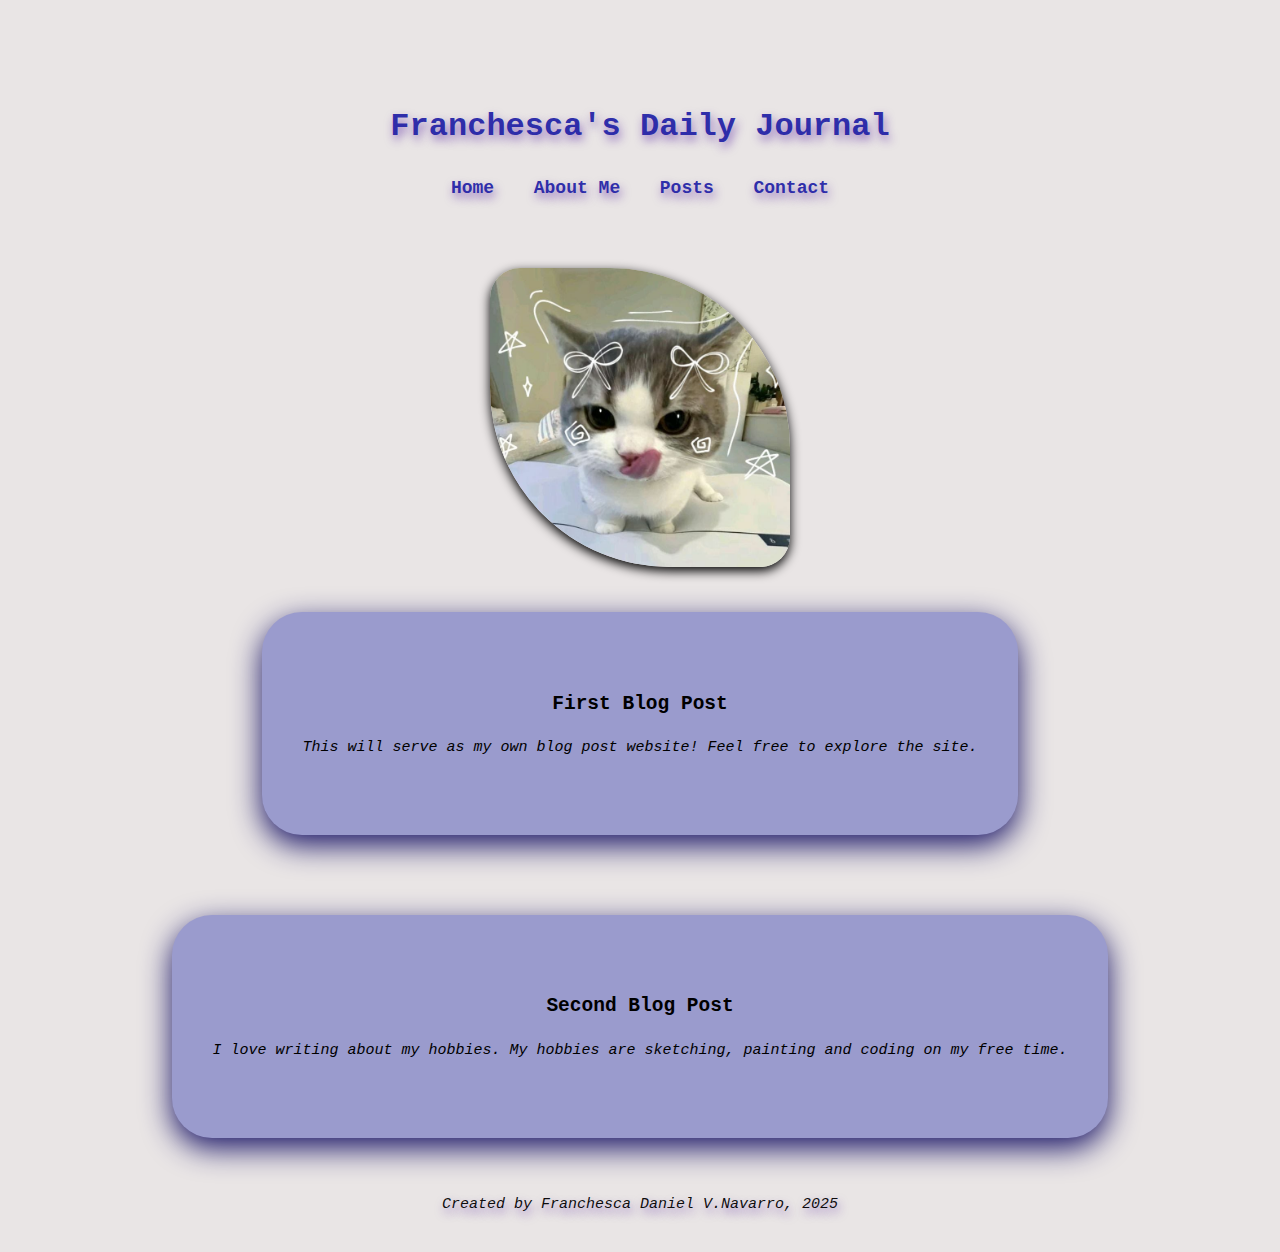
<file: 1. Daily Journal/index.html>
<!DOCTYPE html>
<html>
<head>
  <title>My Daily Journal</title>
  <link rel="stylesheet" href="style.css">
</head>

<body>

  <header>
    <h1>Franchesca's Daily Journal</h1>
    <nav>
      <a href="index.html">Home</a>
      <a href="about.html">About Me</a>
      <a href="posts.html">Posts</a>
      <a href="contact.html">Contact</a>
    </nav>
  </header>

  <img src="03a5a0e9-a981-452e-8a50-71e879b5eb32.jpg" alt="My Photo" width="300">

  <section>
    <h2>First Blog Post</h2>
    <p>This will serve as my own blog post website! Feel free to explore the site.</p>
  </section>

  <section>
    <h2>Second Blog Post</h2>
    <p>I love writing about my hobbies. My hobbies are sketching, painting and coding on my free time.</p>
  </section>

  <footer>
    <p>Created by Franchesca Daniel V.Navarro, 2025</p>
  </footer>
</body>
</html>
</file>
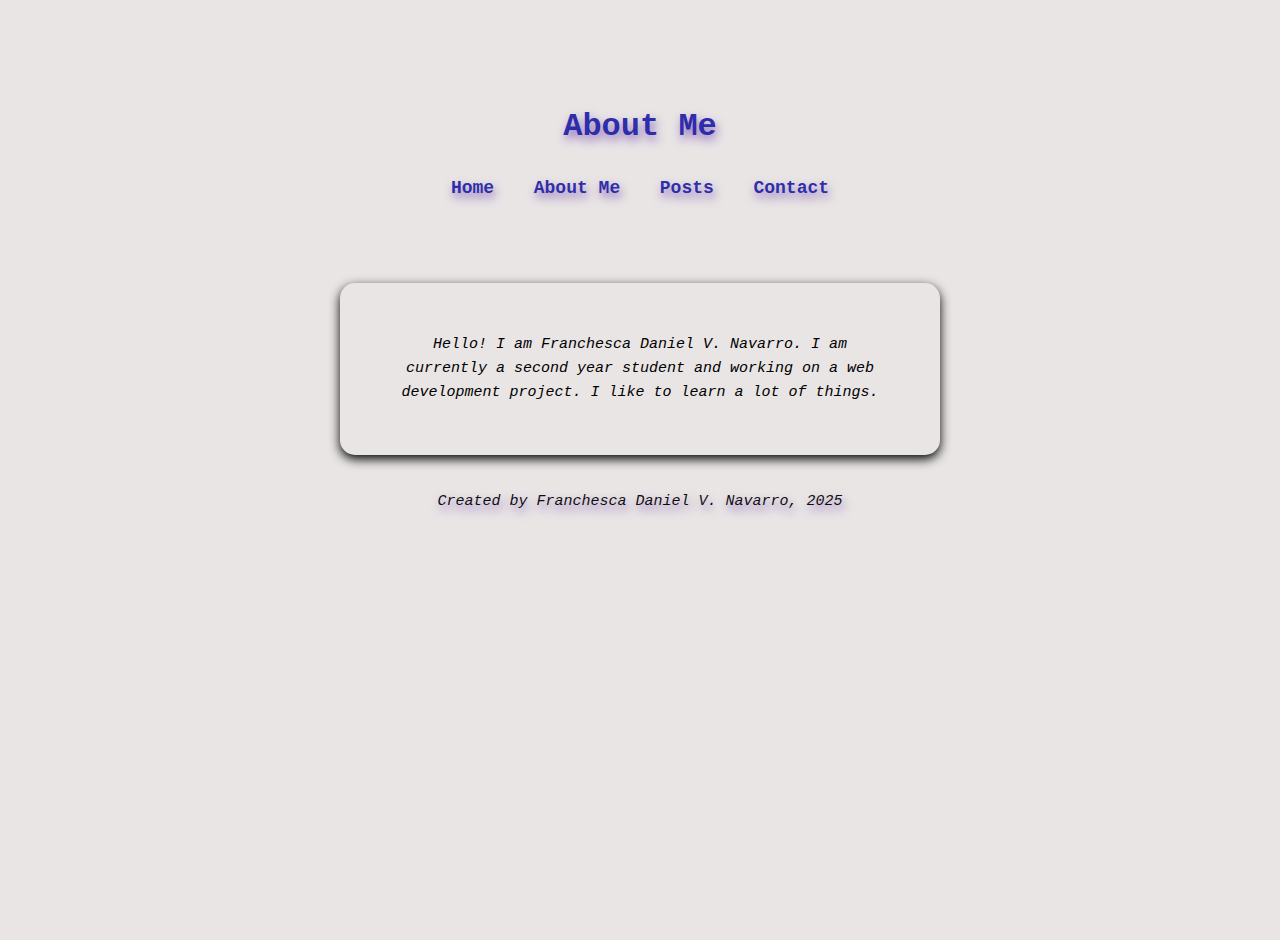
<file: 1. Daily Journal/about.html>
<!DOCTYPE html>
<html>
<head>
  <title>About Me</title>
  <link rel="stylesheet" href="style.css">
</head>

<body>

  <header>
    <h1>About Me</h1>
    <nav>
      <a href="index.html">Home</a>
      <a href="about.html">About Me</a>
      <a href="posts.html">Posts</a>
      <a href="contact.html">Contact</a>
    </nav>
  </header>

  <p id="about">Hello! I am Franchesca Daniel V. Navarro. I am currently a second year student and working on a web development project. I like to learn a lot of things.</p>

  <footer>
    <p>Created by Franchesca Daniel V. Navarro, 2025</p>
  </footer>
</body>
</html>
</file>
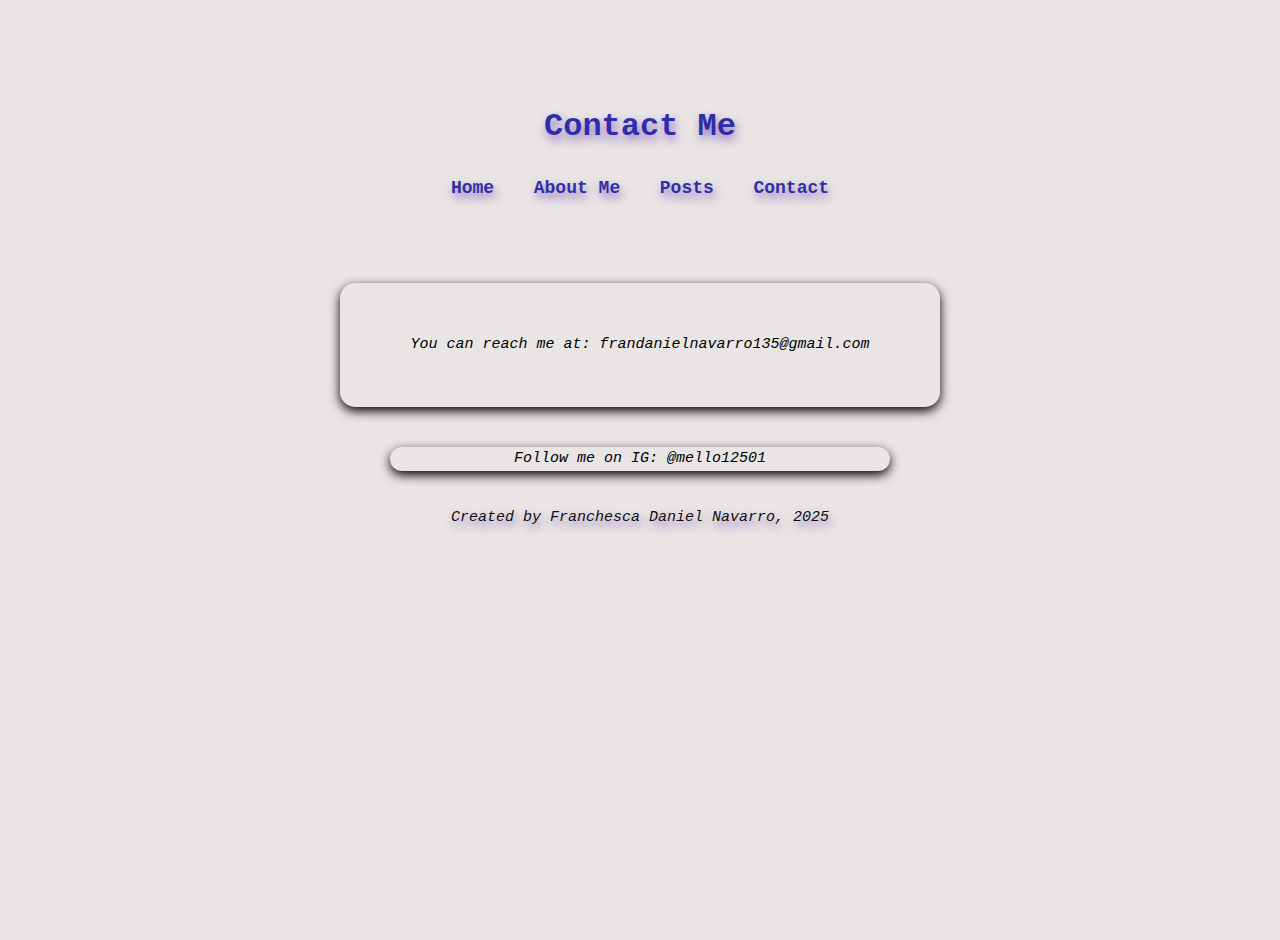
<file: 1. Daily Journal/contact.html>
<!DOCTYPE html>
<html>
<head>
  <title>Contact Me</title>
  <link rel="stylesheet" href="style.css">
</head>

<body>

  <header>
    <h1>Contact Me</h1>
    <nav>
      <a href="index.html">Home</a>
      <a href="about.html">About Me</a>
      <a href="posts.html">Posts</a>
      <a href="contact.html">Contact</a>
    </nav>
  </header>

  <p id="email">You can reach me at: frandanielnavarro135@gmail.com</p>
  <p id="social">Follow me on IG: @mello12501</p>

  <footer>
    <p>Created by Franchesca Daniel Navarro, 2025</p>
  </footer>
</body>
</html>
</file>
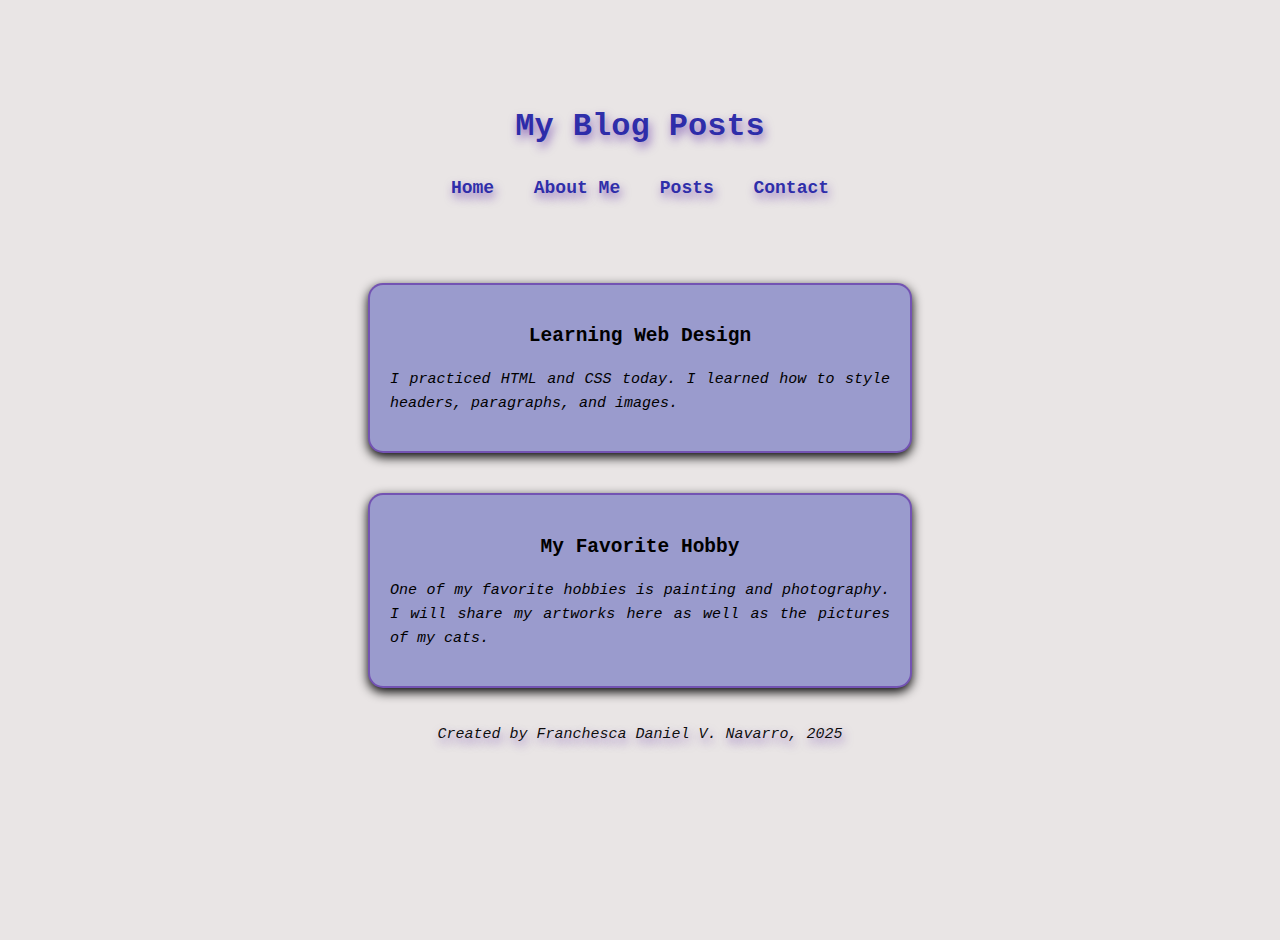
<file: 1. Daily Journal/posts.html>
<!DOCTYPE html>
<html>
<head>
  <title>My Blog Posts</title>
  <link rel="stylesheet" href="style.css">
</head>

<body>

  <header>
    <h1>My Blog Posts</h1>
    <nav>
      <a href="index.html">Home</a>
      <a href="about.html">About Me</a>
      <a href="posts.html">Posts</a>
      <a href="contact.html">Contact</a>
    </nav>
  </header>

  <article id="art1">
    <h2>Learning Web Design</h2>
    <p>I practiced HTML and CSS today. I learned how to style headers, paragraphs, and images.</p>
  </article>

  <article id="art2">
    <h2>My Favorite Hobby</h2>
    <p>One of my favorite hobbies is painting and photography. I will share my artworks here as well as the pictures of my cats.</p>
  </article>

  <footer>
    <p>Created by Franchesca Daniel V. Navarro, 2025</p>
  </footer>
</body>
</html>
</file>
<file: 1. Daily Journal/style.css>
html {
  scroll-behavior: smooth;
}

body {
  margin: 0;
  font-family:ro;
  color: var(--text-color);
  background-color: rgba(218, 212, 212, 0.6);
  line-height: 1.6;
  padding: 20px;
  min-height: 100vh;   /* make body full screen height */
  display: flex;
  flex-direction: column;
}

header {
  color: rgba(36,36,167,0.943);
  text-align: center;
  padding: 60px 20px;
  clip-path: ellipse(80% 60% at 50% 40%);
  font-size: large;
  font-family:monospace;
  text-shadow: 2px 5px 10px rgba(94, 43, 166, 0.646);
}

nav a {
  margin: 0 15px;
  text-decoration: none;
  color: rgba(36, 36, 167, 0.943);
  font-weight: bold;
  font-size: 18px;
  text-shadow: 2px 5px 10px rgba(94, 43, 166, 0.646);
  display: inline-block;
  transition: transform 0.2s ease, text-shadow 0.2 ease;
}

nav a:hover {
  transform: translateY(-10px); /* jump when hovered*/
  color: #b34cd8;
  text-shadow: 2px 5px 10px rgba(0,0,0,0.9);
}

section, article {
  font-family: monospace;
  margin: 40px auto;
  padding: 60px 40px;
  background: #9a9bcd;
  border-radius: 40px;
  text-align: center;
  max-width: 900px;
  box-shadow: 0 10px 30px rgb(26, 21, 103)
  
}

footer {
color: rgba(0, 0, 0, 0.943);
  text-align: center;
  align-self: center;
  font-size: large;
  font-family:monospace;
  text-shadow: 2px 5px 10px rgba(94, 43, 166, 0.646);
}

img {
  display: block;
  margin: 5px auto;
  border-radius: 10% 60%;
  max-width: 50%;
  box-shadow: 0 4px 11px;
}

p {
  font-style: italic;
  font-family: monospace;
  font-size: 15px;
  align-content: center;
  text-align: justify;
}

#about {
  width: 500px;
  height: auto;
  padding: 50px;
  margin: 20px auto;
  border: 0px solid rgba(94, 43, 166, 0.646);
  border-radius: 15px;
  box-shadow: 0 4px 11px;
  text-align: center;
}

#art1{
    width: 500px;
  height: auto;
  padding: 20px;
  margin: 20px auto;
  border: 2px solid rgba(94, 43, 166, 0.646);
  border-radius: 15px;
  box-shadow: 0 4px 11px;
}

#art2 {
    width:500px;
  height: auto;
  padding: 20px;
  margin: 20px auto;
  border: 2px solid rgba(94, 43, 166, 0.646);
  border-radius: 15px;
  box-shadow: 0 4px 11px;
}

#email{
    width: 500px;
  height: auto;
  padding: 50px;
  margin: 20px auto;
  border: 0px solid rgba(94, 43, 166, 0.646);
  border-radius: 15px;
  box-shadow: 0 4px 11px;
  text-align: center;
}

#social{
      width: 500px;
  height: auto;
  padding: 50px 2;
  margin: 20px auto;
  border: 0px solid rgba(94, 43, 166, 0.646);
  border-radius: 15px;
  box-shadow: 0 4px 11px;
  text-align: center;
  align-items: center;
}
</file>
